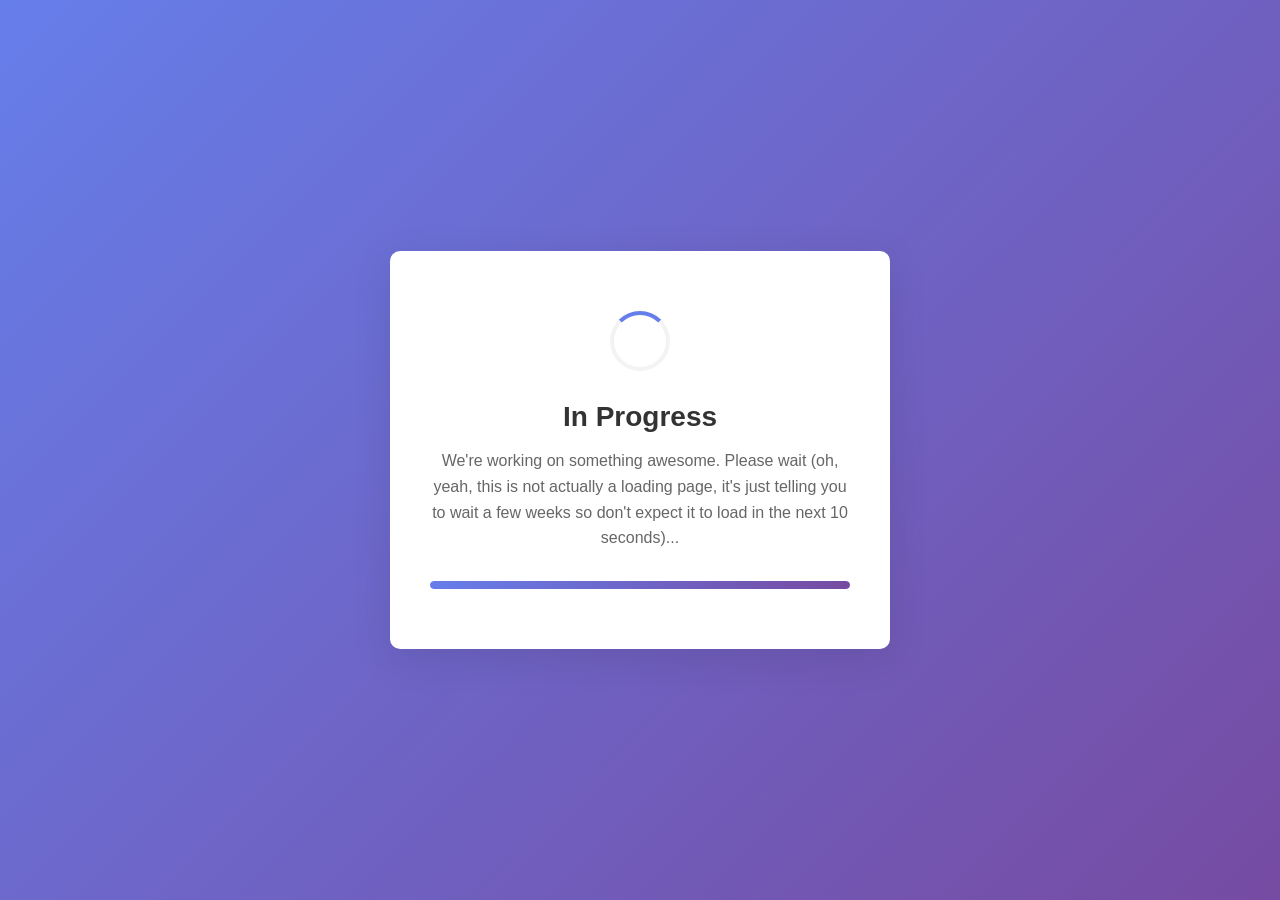
<file: socials.html>
<!DOCTYPE html>
<html lang="en">
<head>
    <meta charset="UTF-8">
    <meta name="viewport" content="width=device-width, initial-scale=1.0">
    <title>In Progress</title>
    <style>
        * {
            margin: 0;
            padding: 0;
            box-sizing: border-box;
        }

        body {
            font-family: -apple-system, BlinkMacSystemFont, 'Segoe UI', Roboto, Oxygen, Ubuntu, Cantarell, sans-serif;
            background: linear-gradient(135deg, #667eea 0%, #764ba2 100%);
            min-height: 100vh;
            display: flex;
            justify-content: center;
            align-items: center;
        }

        .container {
            text-align: center;
            background: white;
            padding: 60px 40px;
            border-radius: 10px;
            box-shadow: 0 10px 40px rgba(0, 0, 0, 0.1);
            max-width: 500px;
        }

        .spinner {
            width: 60px;
            height: 60px;
            margin: 0 auto 30px;
            border: 4px solid #f3f3f3;
            border-top: 4px solid #667eea;
            border-radius: 50%;
            animation: spin 1s linear infinite;
        }

        @keyframes spin {
            0% { transform: rotate(0deg); }
            100% { transform: rotate(360deg); }
        }

        h1 {
            color: #333;
            font-size: 28px;
            margin-bottom: 15px;
        }

        p {
            color: #666;
            font-size: 16px;
            line-height: 1.6;
        }

        .progress-bar {
            width: 100%;
            height: 8px;
            background: #f0f0f0;
            border-radius: 4px;
            margin-top: 30px;
            overflow: hidden;
        }

        .progress-fill {
            height: 100%;
            background: linear-gradient(90deg, #667eea, #764ba2);
            border-radius: 4px;
            animation: progress 2s ease-in-out infinite;
        }

        @keyframes progress {
            0% { width: 0%; }
            50% { width: 100%; }
            100% { width: 100%; }
        }
    </style>
</head>
<body>
    <div class="container">
        <div class="spinner"></div>
        <h1>In Progress</h1>
        <p>We're working on something awesome. Please wait (oh, yeah, this is not actually a loading page, it's just telling you to wait a few weeks so don't expect it to load in the next 10 seconds)...</p>
        <div class="progress-bar">
            <div class="progress-fill"></div>
        </div>
    </div>
</body>
</html>
</file>
